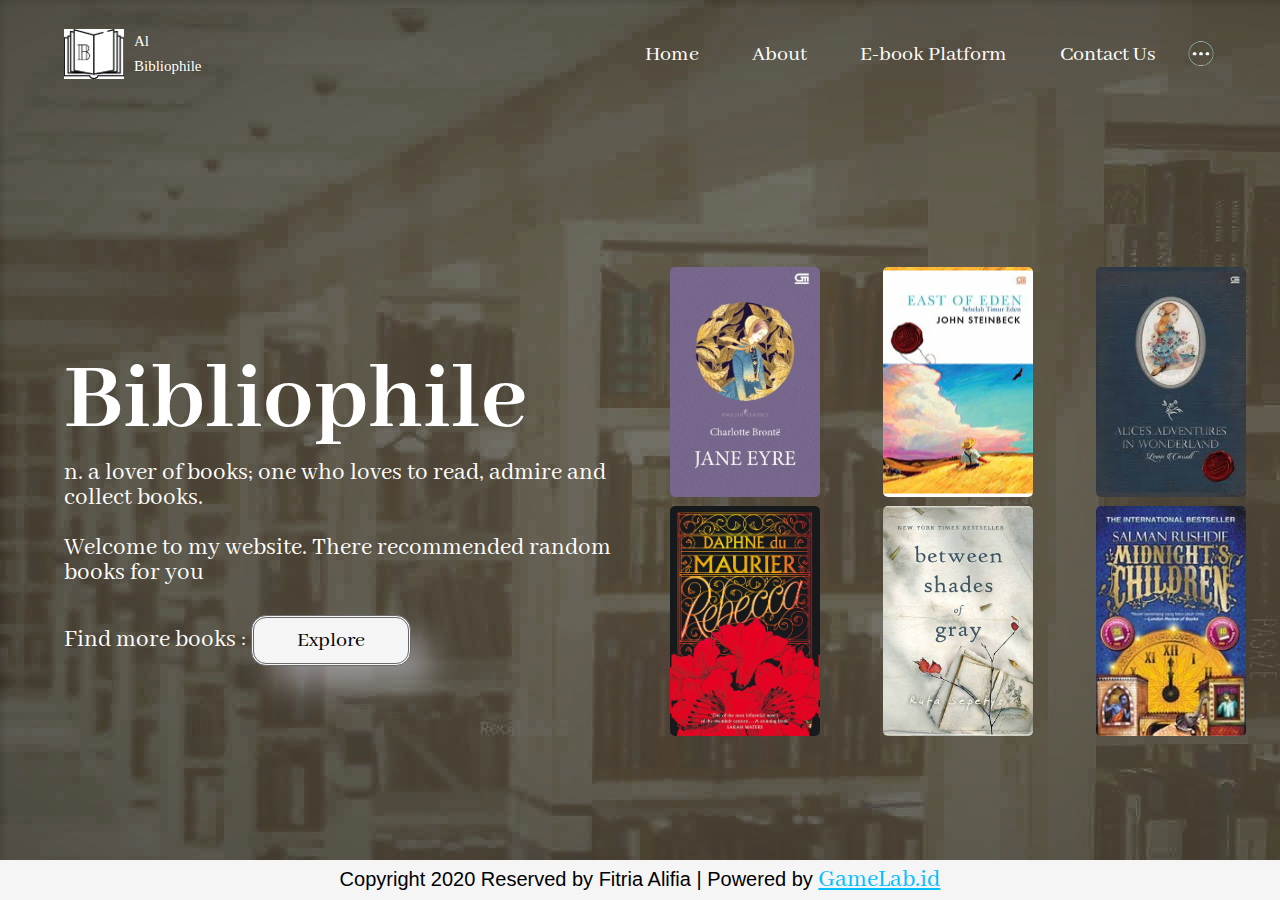
<file: index.html>
<!DOCTYPE html>
<html dir="ltr">
     <head>
         <meta charset="utf-8">
         <title>Al Bibliophile</title>
         <link rel="stylesheet" href="thestyle.css">
         <link rel="stylesheet" href="https://fonts.googleapis.com/css2?family=Abhaya+Libre:wght@500&display=swap">
     </head>
     <body>
         <div class="container">
             <div class="navbar">
                 <img src="logo.png" class="logo"><p class="para">Al<br>Bibliophile</p>
                 <nav>
                     <ul>
                         <li><a href="index.html">Home</a></li>
                         <li><a href="about.html">About</a></li>
                         <li><a href="library.html">E-book Platform</a></li>
                         <li><a href="contact.html">Contact Us</a></li>
                     </ul>
                 </nav>
                 <img src="icon.png" class="menu-icon">
             </div>

             <div class="row">
                 <div class="col">
                     <h1>Bibliophile</h1>
                     <p>n. a lover of books; one who loves to read, admire and collect books.
                         <br><br>Welcome to my website. There recommended random books for you</p>
                         <p>Find more books  : <button type="botton" onclick="window.location.href = 'library.html'">Explore</botton></p>
                 </div>
                 <div class="col">
                     <div class="card card1" onclick="window.location.href = 'https://en.wikipedia.org/wiki/Jane_Eyre'">
                     </div>
                     <div class="card card2" onclick="window.location.href = 'https://en.wikipedia.org/wiki/East_of_Eden_(novel)'">
                    </div>
                    <div class="card card3" onclick="window.location.href = 'https://en.wikipedia.org/wiki/Alice%27s_Adventures_in_Wonderland'">
                    </div>
                    <div class="card card4" onclick="window.location.href = 'https://en.wikipedia.org/wiki/Rebecca_(novel)'">
                    </div>
                    <div class="card card5" onclick="window.location.href = 'https://en.wikipedia.org/wiki/Between_Shades_of_Gray'">
                    </div>
                    <div class="card card6" onclick="window.location.href = 'https://en.wikipedia.org/wiki/Midnight%27s_Children'">
                    </div>
                 </div>
             </div>
         </div>
         </div>
             <div class="footer">Copyright 2020 Reserved by Fitria Alifia | Powered by <a href="https://www.gamelab.id/" target="_blank" class="gamelab">GameLab.id</a>    
             </div>
         </div>
     </body>
</html>
</file>
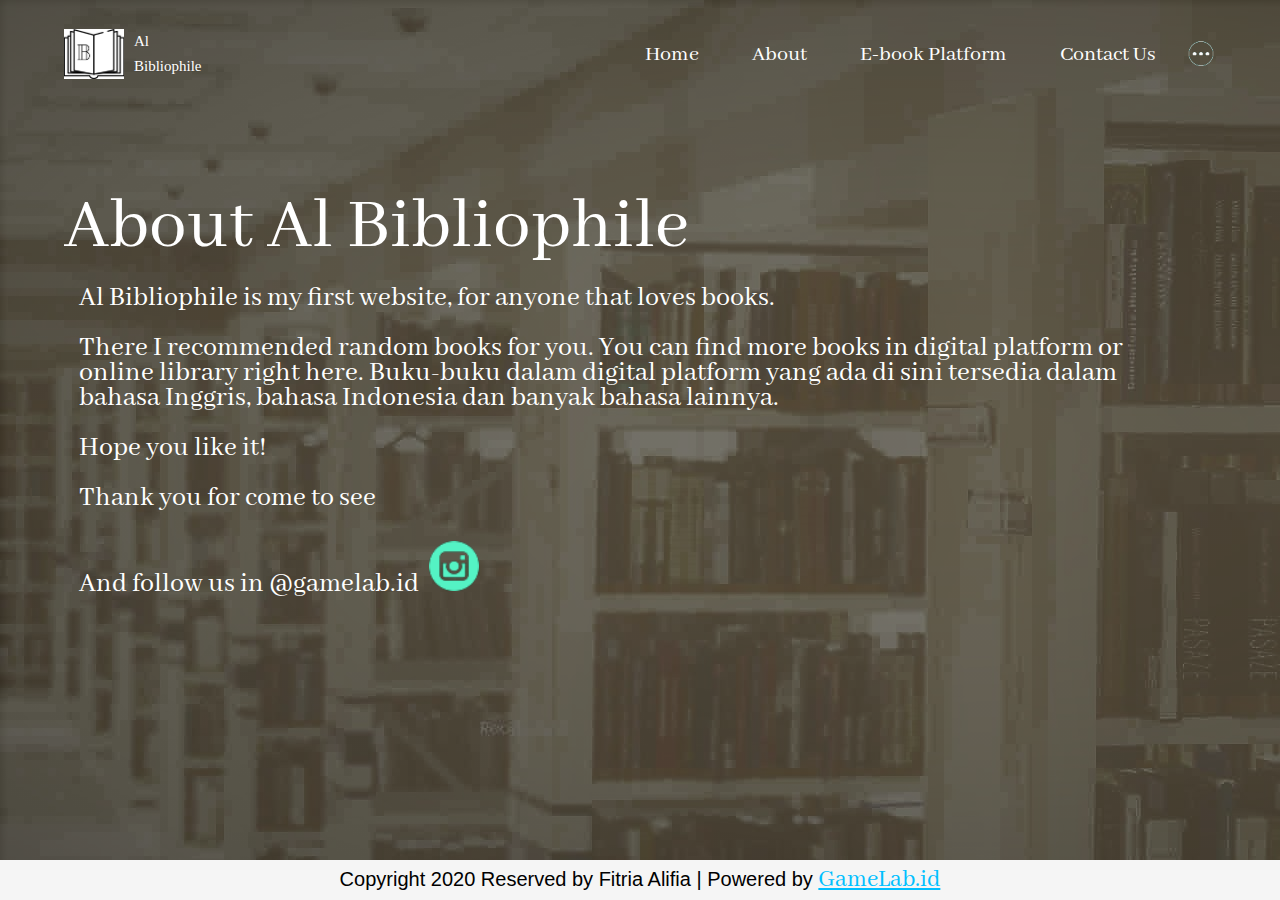
<file: about.html>
<!DOCTYPE html>
<html dir="ltr">
     <head>
         <meta charset="utf-8">
         <title>Al Bibliophile | About</title>
         <link rel="stylesheet" href="thestyle.css">
         <link rel="stylesheet" href="https://fonts.googleapis.com/css2?family=Abhaya+Libre:wght@500&display=swap">
     </head>
     <body>
         <div class="container">
             <div class="navbar">
                 <img src="logo.png" class="logo"><p class="para">Al<br>Bibliophile</p>
                 <nav>
                     <ul>
                         <li><a href="index.html">Home</a></li>
                         <li><a href="about.html">About</a></li>
                         <li><a href="library.html">E-book Platform</a></li>
                         <li><a href="contact.html">Contact Us</a></li>
                     </ul>
                 </nav>
                 <img src="icon.png" class="menu-icon">
             </div>
             <div class="ha">About Al Bibliophile
                 <p class="pr">Al Bibliophile is my first website, for anyone that loves books.
                     <br><br>There I recommended random books for you. You can find more books in digital platform or online library right here.
                     Buku-buku dalam digital platform yang ada di sini tersedia dalam bahasa Inggris, bahasa Indonesia dan banyak bahasa lainnya. 
                     <br><br>Hope you like it!<br><br>Thank you for come to see
                 </p>
                 <p class="ig">And follow us in @gamelab.id<img src="instagram.png" class="menu-ig" onclick="window.location.href = 'https://www.instagram.com/gamelab.id/?hl=id'"></p>
             </div>
             </div>
             </div>
             <div class="footer">Copyright 2020 Reserved by Fitria Alifia | Powered by <a href="https://www.gamelab.id/" target="_blank" class="gamelab">GameLab.id</a>    
             </div>
        </body>
</html>
</file>
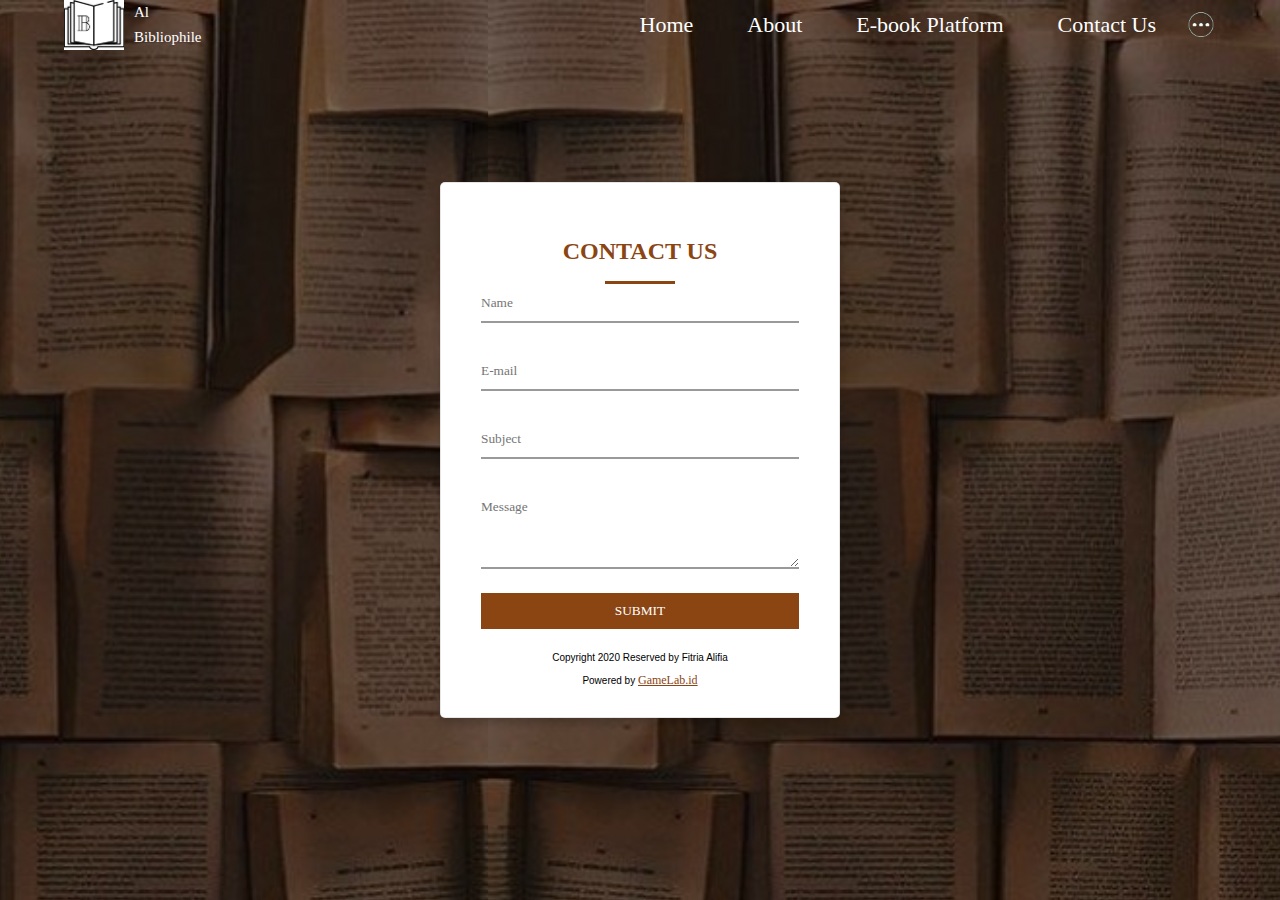
<file: contact.html>
<!DOCTYPE html>
<html dir="ltr">
    <head>
        <title>Al Bibliophile | Contact Us</title>
        <meta charset="utf-8">
        <link rel="stylesheet" href="thestyle.css">
    </head>
    <body>
        <div class="navbar">
            <img src="logo.png" class="logo"><p class="para">Al<br>Bibliophile</p>
            <nav>
                <ul>
                    <li><a href="index.html">Home</a></li>
                    <li><a href="about.html">About</a></li>
                    <li><a href="library.html">E-book Platform</a></li>
                    <li><a href="contact.html">Contact Us</a></li>
                </ul>
            </nav>
            <img src="icon.png" class="menu-icon">
        </div>
        <div class="main">
            <h2>Contact Us</h2>
            <div class="border"></div>
            <form>
                <div>
                    <input type="text" name="" required="" placeholder="Name">
                </div>
                <div>
                    <input type="email" name="" required="" placeholder="E-mail">
                </div>
                <div>
                    <input type="text" name="" required="" placeholder="Subject">
                </div>
                <div>
                    <textarea required="" placeholder="Message"></textarea>
                </div>
                    <input type="submit" name="" value="Submit">
            </form><br>
            <div class="footer1">Copyright 2020 Reserved by Fitria Alifia
                <p class="gamelab1">Powered by <a href="https://www.gamelab.id/" target="_blank">GameLab.id</p>    
             </div>
        </div>
    </body>
    </html>
</file>
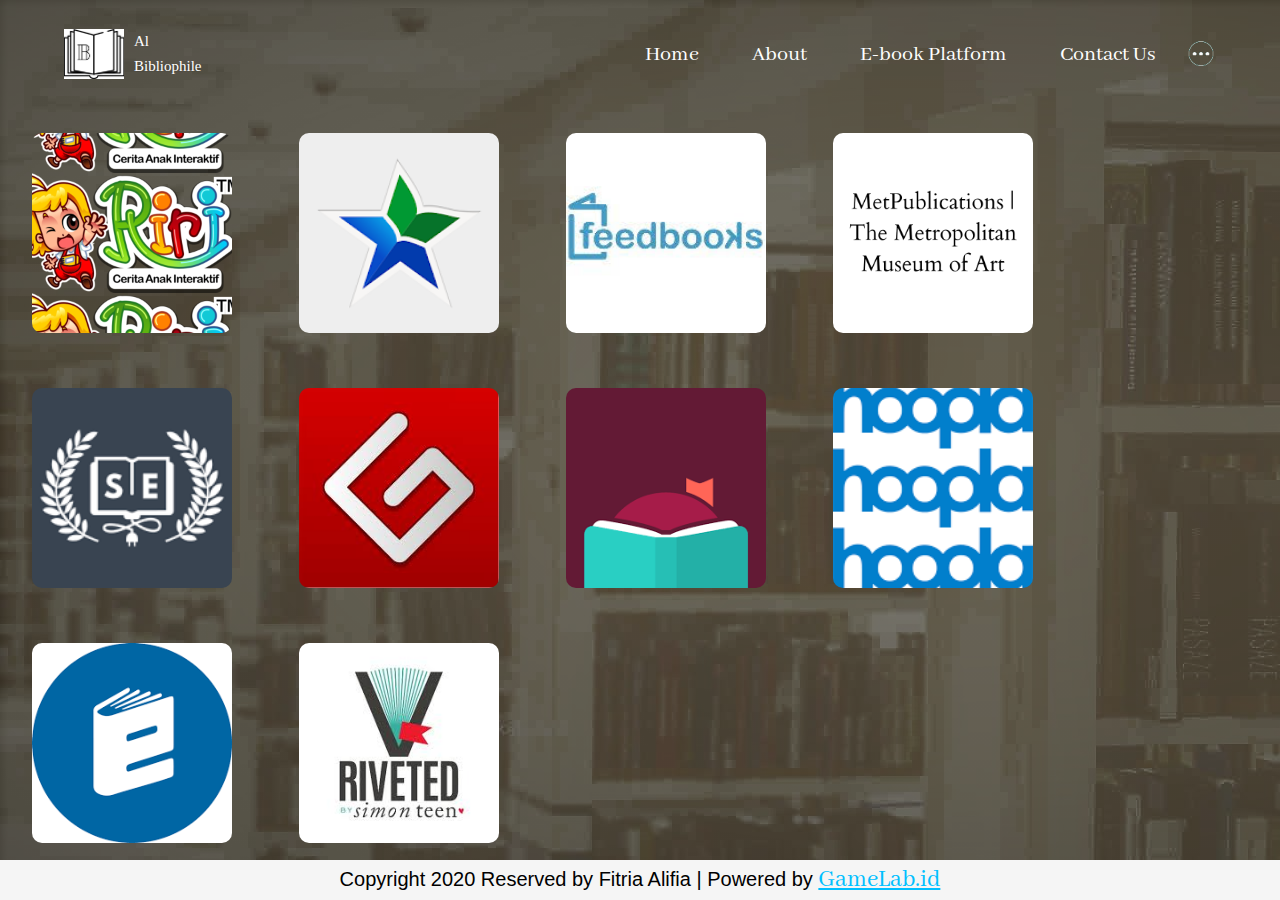
<file: library.html>
<!DOCTYPE html>
<html dir="ltr">
     <head>
         <meta charset="utf-8">
         <title>Al Bibliophile | E-book Platform</title>
         <link rel="stylesheet" href="thestyle.css">
         <link rel="stylesheet" href="https://fonts.googleapis.com/css2?family=Abhaya+Libre:wght@500&display=swap">
     </head>
     <body>
         <div class="container">
             <div class="navbar">
                 <img src="logo.png" class="logo"><p class="para">Al<br>Bibliophile</p>
                 <nav>
                     <ul>
                         <li><a href="index.html">Home</a></li>
                         <li><a href="about.html">About</a></li>
                         <li><a href="library.html">E-book Platform</a></li>
                         <li><a href="contact.html">Contact Us</a></li>
                     </ul>
                 </nav>
                 <img src="icon.png" class="menu-icon">
             </div>
             <div class="card0 card11" onclick="window.location.href = 'https://play.google.com/store/apps/details?id=com.educastudio.marbeldongeng&hl=in&gl=US'">
             </div>
             <div class="card0 card12" onclick="window.location.href = 'https://play.google.com/store/apps/details?id=mam.reader.ipusnas&hl=in&gl=US'">
            </div>
            <div class="card0 card13" onclick="window.location.href = 'http://www.feedbooks.com/'">
            </div>
            <div class="card0 card14" onclick="window.location.href = 'https://www.metmuseum.org/art/metpublications'">
            </div>
            <div class="card0 card15" onclick="window.location.href = 'https://standardebooks.org/'">
            </div>
            <div class="card0 card16" onclick="window.location.href = 'https://www.gutenberg.org/'">
            </div>
            <div class="card0 card17" onclick="window.location.href = 'https://play.google.com/store/apps/details?id=com.overdrive.mobile.android.libby&hl=en_US&gl=US'">
            </div>
            <div class="card0 card18" onclick="window.location.href = 'https://play.google.com/store/apps/details?id=com.hoopladigital.android&hl=in&gl=US'">
            </div>
            <div class="card0 card19" onclick="window.location.href = 'https://play.google.com/store/apps/details?id=com.appsfoundry.eperpus&utm_source=allfreeapk.com'">
            </div>
            <div class="card0 card20" onclick="window.location.href = 'https://rivetedlit.com/'">
            </div>
         </div>
          </div>
             <div class="footer">Copyright 2020 Reserved by Fitria Alifia | Powered by <a href="https://www.gamelab.id/" target="_blank" class="gamelab">GameLab.id</a>    
             </div>
            </div>
     </body>
</html>
</file>
<file: thestyle.css>
@charset "UTF-8";
*{
    margin: 0;
    padding: 0;
    font-family: 'Abhaya Libre', serif;
}
.container{
    width: 100%;
    height: 100vh;
    background-image: linear-gradient(rgba(0, 0, 0, 0.5), rgba(0, 0, 0, 0.5)), url(bg2.jpg);
    background-size: initial;
    background-repeat: repeat;
    padding-left: 0%;
    padding-right: 0%;
    box-sizing: border-box;
}
.navbar{
    height: 12%;
    display: flex;
    align-items: center;
}
.logo{
    width: 60px;
    cursor: pointer;
    padding-left: 5%;
}
.para{
    font-size: 15px;
    padding: 0px 10px;
    font-family: 'Cambria', serif;
}
.menu-icon{
    width: 30px;
    cursor: pointer;
    margin-left: 30px;
    padding-right: 5%;
}
nav{
    flex: 1;
    text-align: right;
}
nav ul li{
    list-style: none;
    display: inline-block;
    margin-left: 50px;
}
nav ul li a{
    text-decoration: none;
    color: #fff;
    font-size: 22px;
}
nav ul li:hover{
    border-bottom: 2px solid white;
    transition: all .3s ease;
}
.row{
    display: flex;
    height: 88%;
    align-items: center;
}
.col{
    flex-basis: 50%;
}
h1{
    color: white;
    font-size: 100px;
    padding-left: 10%;
}
p{
    color: white;
    font-size: 25px;
    line-height: 25px;
    padding-left: 10%;
}
button{
    cursor: pointer;
    width: 160px;
    color: black;
    font-size: 22px;
    padding: 10px 0;
    background: whitesmoke;
    border: double;
    border-color: dimgrey;
    border-radius: 15px;
    outline: none;
    margin-top: 30px;
    box-shadow: 20px 20px 30px rgba(222, 222, 236, 0.445);
}
button:hover{
    background: lightgray;
}
.footer {
    position: fixed;
    bottom: 0;
    width: 100%;
    background: whitesmoke;
    height: 30px;
    font-family: 'Lucida Sans', sans-serif;
    text-align: center;
    color: black;
    font-size: 20px;
    padding-top: 5px;
    padding-bottom: 5px;
}
.footer .gamelab {
    color: deepskyblue;
    font-size: 25px;
}
.card{
    width: 150px;
    height: 230px;
    display: inline-block;
    border-radius: 5px;
    padding: 15px 25px;
    box-sizing: border-box;
    cursor: pointer;
    margin: 2px 30px;
    background-position: center;
    background-size: contain;
    transition: transform 0.5;
}
.card1{
    background-image: url(jane-eyre.png);
}
.card2{
    background-image: url(east-of-eden.png);
}
.card3{
    background-image: url(alice.png);
}
.card4{
    background-image: url(rebacca.png);
}
.card5{
    background-image: url(between.png);
}
.card6{
    background-image: url(midnight.png);
}
.card:hover{
    transform: translateY(-10px);
}

/**--contact us--**/
body{
    margin: 0;
    padding: 0;
    font-family: sans-serif;
    background: linear-gradient(rgba(0,1,0,0.5), rgba(0,1,0,0.5)), url(bg1.png);
    background-repeat: repeat;
    background-size: initial;
}
.main{
    position: absolute;
    border-radius: 5px;
    top: 50%;
    left: 50%;
    transform: translate(-50%,-50%);
    width: 400px;
    background: white;
    padding: 40px;
    box-sizing: border-box;
    border: 1px solid rgba(0, 0, 0, 0.1);
    box-shadow: 0 5px 10px rgba(0, 0, 0, 0.2);
}
.main h2{
    margin: 0 40px;
    padding: 15px;
    color: saddlebrown;
    text-transform: uppercase;
    text-align: center;
    font-weight: bold;
}
.main .border{
    width: 70px;
    height: 3px;
    background: saddlebrown;
    margin: 1px auto;
}
.main input{
    padding: 10px 0;
    margin-bottom: 30px;
}
.main textarea{
    height: 80px;
    padding: 10px 0;
    margin-bottom: 40px;
}
.main input,
.main textarea{
    width: 100%;
    box-sizing: border-box;
    box-shadow: none;
    outline: none;
    border: none;
    border-bottom: 2px solid #999;
}
.main textarea{
    margin-bottom: 20px;
}
.main input[type="submit"]{
    border-bottom: none;
    cursor: pointer;
    background: saddlebrown;
    color: #fff;
    margin-bottom: 0;
    text-transform: uppercase;
}
.main form div{
    position: relative;
}
.main input[type="submit"]:hover{
    background: sandybrown;
}
.footer1 {
    position: center;
    background: white;
    height: 25px;
    font-family: 'Lucida Sans', sans-serif;
    text-align: center;
    color: black;
    font-size: 10px;
    padding-top: 5px;
}
.footer1 .gamelab1 {
    font-family: 'Lucida Sans', sans-serif;
    text-align: center;
    color: black;
    font-size: 10px;
    padding-top: 5px;
    padding-left: 0px;
}
.footer1 .gamelab1 a {
    color: saddlebrown;
    font-size: 12px;
}

/**--library--**/
.card0{
    width: 200px;
    height: 200px;
    display: inline-block;
    border-radius: 10px;
    padding: 15px 25px;
    box-sizing: border-box;
    cursor: pointer;
    margin: 25px 32px;
    background-position: center;
    background-size: contain;
    transition: transform 0.5;
}
.card11{
    background-image: url(logoriri.png);
}
.card12{
    background-image: url(iPunas.png);
}
.card13{
   background-image: url(feed.jpg);
}
.card14{
    background-image: url(met.png);
}
.card15{
    background-image: url(standard.png);
}
.card16{
    background-image: url(project.png);
}
.card17{
    background-image: url(libby.png);
}
.card18{
    background-image: url(hoopla.png);
}
.card19{
    background-image: url(eperpus.png);
}
.card20{
    background-image: url(riveted.jpg);
}
.card0:hover{
    transform: translateY(-10px);
}

.ha{
    color: white;
    padding: 75px;
    font-size: 75px;
    padding-left: 5%;
}
.ha .pr{
    color: white;
    font-size: 28px;
    line-height: 25px;
    padding: 15px;
    text-align: left;

}
.ig{
    color: white;
    font-size: 28px;
    line-height: 20px;
    padding: 15px;
}
.menu-ig{
    width: 50px;
    padding-left: 10px;
    cursor: pointer;
}
</file>
